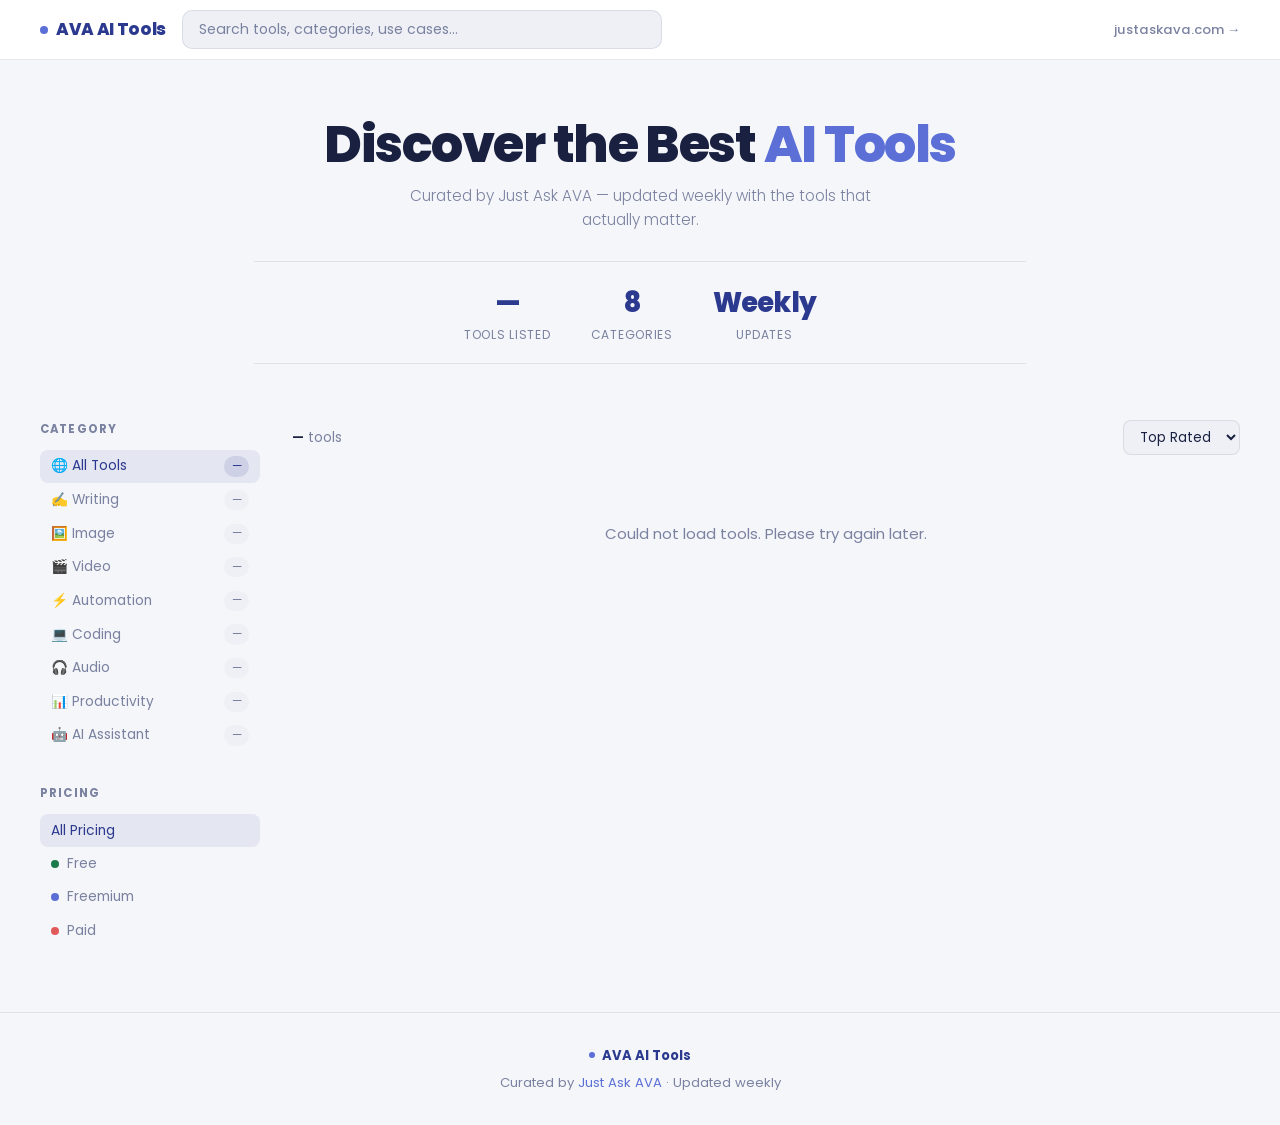
<file: index.html>
<!doctype html>
<html lang="en">
  <head>
    <meta charset="UTF-8" />
    <meta name="viewport" content="width=device-width, initial-scale=1.0" />
    <title>AI Tools Marketplace — Just Ask AVA</title>
    <link rel="preconnect" href="https://fonts.googleapis.com" />
    <link rel="preconnect" href="https://fonts.gstatic.com" crossorigin />
    <link
      href="https://fonts.googleapis.com/css2?family=Poppins:wght@300;400;500;600;700&display=swap"
      rel="stylesheet"
    />
    <link rel="stylesheet" href="css/styles.css" />
  </head>
  <body>
    <!-- HEADER -->
    <header class="header">
      <div class="header-inner">
        <div class="logo">
          <span class="logo-dot"></span>
          AVA AI Tools
        </div>
        <div class="header-search">
          <input
            type="text"
            id="searchInput"
            class="search-input"
            placeholder="Search tools, categories, use cases..."
            oninput="filterTools()"
          />
        </div>
        <a class="header-link" href="https://justaskava.com" target="_blank"
          >justaskava.com →</a
        >
      </div>
    </header>

    <!-- HERO -->
    <section class="hero">
      <h1 class="hero-title">
        Discover the Best <span class="hero-accent">AI Tools</span>
      </h1>
      <p class="hero-sub">
        Curated by Just Ask AVA — updated weekly with the tools that actually
        matter.
      </p>
      <div class="stats">
        <div class="stat">
          <div class="stat-num" id="totalToolsCount">—</div>
          <div class="stat-label">Tools Listed</div>
        </div>
        <div class="stat">
          <div class="stat-num">8</div>
          <div class="stat-label">Categories</div>
        </div>
        <div class="stat">
          <div class="stat-num">Weekly</div>
          <div class="stat-label">Updates</div>
        </div>
      </div>
    </section>

    <!-- MOBILE FILTER TOGGLE -->
    <div class="mobile-filter-bar">
      <button class="mobile-filter-toggle" onclick="toggleSidebar()">
        ☰ Filters
      </button>
      <select class="sort-select" onchange="sortTools(this.value)">
        <option value="rating">Top Rated</option>
        <option value="name">A – Z</option>
        <option value="price">Price</option>
      </select>
    </div>

    <!-- MAIN -->
    <div class="main" id="tools">
      <!-- SIDEBAR -->
      <aside class="sidebar" id="sidebar">
        <div class="sidebar-inner">
          <button class="sidebar-close" onclick="toggleSidebar()">
            ✕ Close
          </button>

          <div class="filter-section">
            <div class="filter-title">Category</div>
            <button
              class="filter-btn active"
              onclick="setCategory('all', this)"
            >
              🌐 All Tools <span class="filter-count" id="count-all">—</span>
            </button>
            <button class="filter-btn" onclick="setCategory('writing', this)">
              ✍️ Writing
              <span class="filter-count" data-category="writing">—</span>
            </button>
            <button class="filter-btn" onclick="setCategory('image', this)">
              🖼️ Image <span class="filter-count" data-category="image">—</span>
            </button>
            <button class="filter-btn" onclick="setCategory('video', this)">
              🎬 Video <span class="filter-count" data-category="video">—</span>
            </button>
            <button
              class="filter-btn"
              onclick="setCategory('automation', this)"
            >
              ⚡ Automation
              <span class="filter-count" data-category="automation">—</span>
            </button>
            <button class="filter-btn" onclick="setCategory('coding', this)">
              💻 Coding
              <span class="filter-count" data-category="coding">—</span>
            </button>
            <button class="filter-btn" onclick="setCategory('audio', this)">
              🎧 Audio <span class="filter-count" data-category="audio">—</span>
            </button>
            <button
              class="filter-btn"
              onclick="setCategory('productivity', this)"
            >
              📊 Productivity
              <span class="filter-count" data-category="productivity">—</span>
            </button>
            <button class="filter-btn" onclick="setCategory('assistant', this)">
              🤖 AI Assistant
              <span class="filter-count" data-category="assistant">—</span>
            </button>
          </div>

          <div class="filter-section">
            <div class="filter-title">Pricing</div>
            <button class="filter-btn active" onclick="setPrice('all', this)">
              All Pricing
            </button>
            <button class="filter-btn" onclick="setPrice('Free', this)">
              <span class="price-dot free"></span> Free
            </button>
            <button class="filter-btn" onclick="setPrice('Freemium', this)">
              <span class="price-dot freemium"></span> Freemium
            </button>
            <button class="filter-btn" onclick="setPrice('Paid', this)">
              <span class="price-dot paid"></span> Paid
            </button>
          </div>
        </div>
      </aside>

      <!-- SIDEBAR OVERLAY (mobile) -->
      <div
        class="sidebar-overlay"
        id="sidebarOverlay"
        onclick="toggleSidebar()"
      ></div>

      <!-- CONTENT -->
      <div class="content">
        <div class="toolbar">
          <div class="results-count">
            <span id="visibleCount">—</span> tools
          </div>
          <select
            class="sort-select desktop-sort"
            onchange="sortTools(this.value)"
          >
            <option value="rating">Top Rated</option>
            <option value="name">A – Z</option>
            <option value="price">Price</option>
          </select>
        </div>

        <div class="tools-grid" id="toolsGrid"></div>
      </div>
    </div>

    <!-- FOOTER -->
    <footer class="footer">
      <div class="footer-inner">
        <div class="footer-logo">
          <span class="logo-dot small"></span> AVA AI Tools
        </div>
        <p class="footer-text">
          Curated by
          <a href="https://justaskava.com" target="_blank">Just Ask AVA</a> ·
          Updated weekly
        </p>
      </div>
    </footer>

    <!-- MODAL -->
    <div class="modal" id="modal" onclick="closeModal(event)">
      <div class="modal-box">
        <button class="modal-close" onclick="closeModalDirect()">✕</button>
        <div id="modalBody"></div>
      </div>
    </div>

    <script src="js/app.js"></script>
  </body>
</html>
</file>
<file: css/styles.css>
/* ============================================================
   AI Tools Marketplace — Just Ask AVA
   styles.css
   ============================================================ */

/* --- VARIABLES & RESET --- */
:root {
  --bg: #f5f6fa;
  --bg2: #ffffff;
  --bg3: #eef0f6;
  --border: rgba(30, 40, 80, 0.1);
  --accent: #2b3a8f;
  --accent2: #5b6fd6;
  --accent3: #e05a5a;
  --text: #1a2040;
  --muted: #7a82a0;
  --card-bg: #ffffff;
  --sidebar-width: 220px;
}

* {
  margin: 0;
  padding: 0;
  box-sizing: border-box;
}

body {
  background: var(--bg);
  color: var(--text);
  font-family: "Poppins", sans-serif;
  font-size: 15px;
  line-height: 1.6;
  overflow-x: hidden;
}

/* --- HEADER --- */
.header {
  position: sticky;
  top: 0;
  z-index: 100;
  background: rgba(255, 255, 255, 0.92);
  backdrop-filter: blur(20px);
  border-bottom: 1px solid var(--border);
  padding: 0 2.5rem;
  height: 60px;
}

.header-inner {
  width: 100%;
  margin: 0 auto;
  height: 100%;
  display: flex;
  align-items: center;
  gap: 1rem;
}

.logo {
  font-weight: 800;
  font-size: 1.05rem;
  letter-spacing: -0.02em;
  display: flex;
  align-items: center;
  gap: 0.5rem;
  white-space: nowrap;
  color: var(--accent);
}

.logo-dot {
  width: 8px;
  height: 8px;
  background: var(--accent2);
  border-radius: 50%;
  display: inline-block;
  flex-shrink: 0;
  animation: pulse 2s infinite;
}

.logo-dot.small {
  width: 6px;
  height: 6px;
}

@keyframes pulse {
  0%,
  100% {
    opacity: 1;
    transform: scale(1);
  }
  50% {
    opacity: 0.5;
    transform: scale(0.8);
  }
}

.header-search {
  flex: 1;
  max-width: 480px;
}

.search-input {
  width: 100%;
  background: var(--bg3);
  border: 1px solid var(--border);
  color: var(--text);
  font-family: "Poppins", sans-serif;
  font-size: 0.88rem;
  padding: 0.5rem 1rem;
  border-radius: 10px;
  outline: none;
  transition:
    border-color 0.2s,
    box-shadow 0.2s;
}

.search-input:focus {
  border-color: rgba(43, 58, 143, 0.4);
  box-shadow: 0 0 0 3px rgba(43, 58, 143, 0.08);
}

.search-input::placeholder {
  color: var(--muted);
}

.header-link {
  margin-left: auto;
  color: var(--muted);
  font-size: 0.82rem;
  font-weight: 500;
  text-decoration: none;
  white-space: nowrap;
  transition: color 0.2s;
}

.header-link:hover {
  color: var(--accent);
}

/* --- HERO --- */
.hero {
  padding: 3.5rem 2.5rem 1.5rem;
  max-width: 900px;
  margin: 0 auto;
  text-align: center;
}

.hero-title {
  font-size: clamp(1.8rem, 5vw, 3.2rem);
  font-weight: 800;
  line-height: 1.1;
  letter-spacing: -0.03em;
  margin-bottom: 0.7rem;
}

.hero-accent {
  color: var(--accent2);
}

.hero-sub {
  color: var(--muted);
  font-size: 0.95rem;
  max-width: 480px;
  margin: 0 auto 1.8rem;
  font-weight: 300;
}

/* --- STATS --- */
.stats {
  display: flex;
  justify-content: center;
  gap: 2.5rem;
  padding: 1.2rem 1.5rem;
  border-top: 1px solid var(--border);
  border-bottom: 1px solid var(--border);
  margin: 0 1.5rem;
}

.stat {
  text-align: center;
}

.stat-num {
  font-size: 1.7rem;
  font-weight: 800;
  color: var(--accent);
  letter-spacing: -0.03em;
}

.stat-label {
  font-size: 0.75rem;
  color: var(--muted);
  text-transform: uppercase;
  letter-spacing: 0.06em;
}

/* --- MOBILE FILTER BAR (hidden on desktop) --- */
.mobile-filter-bar {
  display: none;
  align-items: center;
  justify-content: space-between;
  padding: 0.8rem 1.5rem;
  background: var(--bg2);
  border-bottom: 1px solid var(--border);
  gap: 1rem;
}

.mobile-filter-toggle {
  background: var(--accent);
  color: #fff;
  border: none;
  font-family: "Poppins", sans-serif;
  font-size: 0.85rem;
  font-weight: 600;
  padding: 0.45rem 1rem;
  border-radius: 8px;
  cursor: pointer;
}

/* --- MAIN LAYOUT --- */
.main {
  width: 100%;
  margin: 0 auto;
  padding: 2rem 2.5rem;
  display: grid;
  grid-template-columns: var(--sidebar-width) 1fr;
  gap: 2rem;
  position: relative;
}

/* --- SIDEBAR --- */
.sidebar {
  position: sticky;
  top: 80px;
  height: fit-content;
}

.sidebar-inner {
  /* wrapper for mobile slide-in */
}

.sidebar-close {
  display: none; /* hidden on desktop */
}

.sidebar-overlay {
  display: none; /* hidden on desktop */
}

.filter-section {
  margin-bottom: 2rem;
}

.filter-title {
  font-size: 0.72rem;
  font-weight: 700;
  letter-spacing: 0.1em;
  text-transform: uppercase;
  color: var(--muted);
  margin-bottom: 0.7rem;
}

.filter-btn {
  display: flex;
  align-items: center;
  gap: 0.5rem;
  width: 100%;
  background: none;
  border: none;
  color: var(--muted);
  font-family: "Poppins", sans-serif;
  font-size: 0.86rem;
  padding: 0.42rem 0.7rem;
  border-radius: 8px;
  cursor: pointer;
  transition: all 0.15s;
  text-align: left;
}

.filter-btn:hover {
  background: var(--bg3);
  color: var(--text);
}
.filter-btn.active {
  background: rgba(43, 58, 143, 0.08);
  color: var(--accent);
}

.filter-count {
  margin-left: auto;
  font-size: 0.73rem;
  background: var(--bg3);
  padding: 0.1rem 0.45rem;
  border-radius: 100px;
  color: var(--muted);
}

.filter-btn.active .filter-count {
  background: rgba(43, 58, 143, 0.12);
  color: var(--accent);
}

.price-dot {
  width: 8px;
  height: 8px;
  border-radius: 50%;
  display: inline-block;
  flex-shrink: 0;
}

.price-dot.free {
  background: #1a7a4a;
}
.price-dot.freemium {
  background: var(--accent2);
}
.price-dot.paid {
  background: var(--accent3);
}

/* --- CONTENT AREA --- */
.content {
  min-width: 0;
}

.toolbar {
  display: flex;
  align-items: center;
  justify-content: space-between;
  margin-bottom: 1.2rem;
}

.results-count {
  font-size: 0.85rem;
  color: var(--muted);
}

.results-count span {
  color: var(--text);
  font-weight: 600;
}

.sort-select {
  background: var(--bg3);
  border: 1px solid var(--border);
  color: var(--text);
  font-family: "Poppins", sans-serif;
  font-size: 0.83rem;
  padding: 0.38rem 0.75rem;
  border-radius: 8px;
  outline: none;
  cursor: pointer;
}

/* --- TOOLS GRID --- */
.tools-grid {
  display: grid;
  grid-template-columns: repeat(auto-fill, minmax(270px, 1fr));
  gap: 1rem;
}

/* --- TOOL CARD --- */
.tool-card {
  background: var(--card-bg);
  border: 1px solid var(--border);
  border-radius: 16px;
  padding: 1.3rem;
  cursor: pointer;
  transition: all 0.2s;
  position: relative;
  overflow: hidden;
  animation: fadeUp 0.4s ease both;
}

@keyframes fadeUp {
  from {
    opacity: 0;
    transform: translateY(16px);
  }
  to {
    opacity: 1;
    transform: translateY(0);
  }
}

.tool-card::before {
  content: "";
  position: absolute;
  inset: 0;
  background: linear-gradient(
    135deg,
    rgba(43, 58, 143, 0.03) 0%,
    transparent 60%
  );
  opacity: 0;
  transition: opacity 0.3s;
}

.tool-card:hover {
  border-color: rgba(43, 58, 143, 0.2);
  transform: translateY(-2px);
  box-shadow: 0 8px 30px rgba(30, 40, 80, 0.1);
}

.tool-card:hover::before {
  opacity: 1;
}

.card-top {
  display: flex;
  align-items: flex-start;
  gap: 0.9rem;
  margin-bottom: 0.9rem;
}

.tool-logo {
  width: 44px;
  height: 44px;
  border-radius: 10px;
  display: flex;
  align-items: center;
  justify-content: center;
  font-size: 1.4rem;
  flex-shrink: 0;
}

.tool-meta {
  flex: 1;
  min-width: 0;
}

.tool-name {
  font-weight: 700;
  font-size: 0.98rem;
  margin-bottom: 0.2rem;
  white-space: nowrap;
  overflow: hidden;
  text-overflow: ellipsis;
}

.tool-category {
  font-size: 0.73rem;
  color: var(--muted);
  text-transform: uppercase;
  letter-spacing: 0.06em;
}

.tool-rating {
  font-size: 0.8rem;
  color: #fbbf24;
  font-weight: 600;
  white-space: nowrap;
}

.tool-desc {
  font-size: 0.86rem;
  color: var(--muted);
  line-height: 1.5;
  margin-bottom: 0.9rem;
  display: -webkit-box;
  -webkit-line-clamp: 2;
  -webkit-box-orient: vertical;
  overflow: hidden;
}

.integrations {
  display: flex;
  flex-wrap: wrap;
  gap: 0.3rem;
  align-items: center;
  margin-bottom: 0.7rem;
}

.int-label {
  font-size: 0.7rem;
  color: var(--muted);
  margin-right: 0.2rem;
}

.int-badge {
  font-size: 0.68rem;
  padding: 0.12rem 0.42rem;
  background: var(--bg3);
  border: 1px solid var(--border);
  border-radius: 6px;
  color: var(--muted);
}

.tool-tags {
  display: flex;
  flex-wrap: wrap;
  gap: 0.35rem;
  margin-bottom: 0.9rem;
}

.tag {
  font-size: 0.7rem;
  padding: 0.18rem 0.5rem;
  border-radius: 100px;
  border: 1px solid var(--border);
  color: var(--muted);
  font-weight: 500;
}

.card-footer {
  display: flex;
  align-items: center;
  justify-content: space-between;
  padding-top: 0.85rem;
  border-top: 1px solid var(--border);
}

.tool-price {
  font-weight: 700;
  font-size: 0.85rem;
}

.price-free {
  color: #1a7a4a;
}
.price-paid {
  color: var(--text);
}
.price-freemium {
  color: var(--accent2);
}

.card-actions {
  display: flex;
  gap: 0.5rem;
}

.btn-visit {
  background: var(--accent);
  color: #fff;
  border: none;
  font-family: "Poppins", sans-serif;
  font-size: 0.78rem;
  font-weight: 600;
  padding: 0.38rem 0.85rem;
  border-radius: 8px;
  cursor: pointer;
  transition: all 0.15s;
  text-decoration: none;
  display: inline-flex;
  align-items: center;
}

.btn-visit:hover {
  background: var(--accent2);
}

.btn-save {
  background: var(--bg3);
  border: 1px solid var(--border);
  color: var(--muted);
  font-size: 0.85rem;
  padding: 0.38rem 0.6rem;
  border-radius: 8px;
  cursor: pointer;
  transition: all 0.15s;
}

.btn-save:hover {
  color: var(--accent3);
  border-color: rgba(224, 90, 90, 0.3);
}

/* --- MODAL --- */
.modal {
  display: none;
  position: fixed;
  inset: 0;
  background: rgba(0, 0, 0, 0.5);
  backdrop-filter: blur(8px);
  z-index: 500;
  align-items: center;
  justify-content: center;
  padding: 1.5rem;
}

.modal.open {
  display: flex;
}

.modal-box {
  background: var(--bg2);
  border: 1px solid var(--border);
  border-radius: 20px;
  max-width: 600px;
  width: 100%;
  max-height: 90vh;
  overflow-y: auto;
  padding: 2rem;
  position: relative;
  animation: modalIn 0.25s ease;
}

@keyframes modalIn {
  from {
    opacity: 0;
    transform: scale(0.95) translateY(10px);
  }
  to {
    opacity: 1;
    transform: scale(1) translateY(0);
  }
}

.modal-close {
  position: absolute;
  top: 1rem;
  right: 1rem;
  background: var(--bg3);
  border: 1px solid var(--border);
  color: var(--muted);
  width: 32px;
  height: 32px;
  border-radius: 8px;
  cursor: pointer;
  font-size: 1rem;
  display: flex;
  align-items: center;
  justify-content: center;
  transition: all 0.15s;
}

.modal-close:hover {
  color: var(--text);
}

.modal-logo {
  width: 60px;
  height: 60px;
  border-radius: 14px;
  display: flex;
  align-items: center;
  justify-content: center;
  font-size: 2rem;
  margin-bottom: 1rem;
}

.modal-box h2 {
  font-size: 1.5rem;
  font-weight: 800;
  margin-bottom: 0.3rem;
}

.modal-rating-row {
  display: flex;
  align-items: center;
  gap: 1rem;
  margin-bottom: 1rem;
  color: var(--muted);
  font-size: 0.83rem;
  flex-wrap: wrap;
}

.modal-desc {
  color: var(--muted);
  line-height: 1.7;
  margin-bottom: 1.5rem;
  font-size: 0.92rem;
}

.modal-section-title {
  font-size: 0.73rem;
  font-weight: 700;
  letter-spacing: 0.1em;
  text-transform: uppercase;
  color: var(--muted);
  margin-bottom: 0.6rem;
}

.modal-grid {
  display: grid;
  grid-template-columns: 1fr 1fr;
  gap: 0.8rem;
  margin-bottom: 1.5rem;
}

.modal-info-box {
  background: var(--bg3);
  border: 1px solid var(--border);
  border-radius: 10px;
  padding: 0.75rem 1rem;
}

.modal-info-label {
  font-size: 0.73rem;
  color: var(--muted);
  margin-bottom: 0.2rem;
}
.modal-info-value {
  font-size: 0.93rem;
  font-weight: 600;
}

.modal-tags {
  display: flex;
  flex-wrap: wrap;
  gap: 0.4rem;
  margin-bottom: 1.5rem;
}

.modal-uses {
  list-style: none;
  margin-bottom: 1.5rem;
}

.modal-uses li {
  padding: 0.4rem 0;
  border-bottom: 1px solid var(--border);
  font-size: 0.88rem;
  color: var(--muted);
  display: flex;
  align-items: center;
  gap: 0.5rem;
}

.modal-uses li::before {
  content: "→";
  color: var(--accent2);
}

.modal-footer {
  display: flex;
  gap: 0.8rem;
}

.btn-primary {
  flex: 1;
  background: var(--accent);
  color: #fff;
  border: none;
  font-family: "Poppins", sans-serif;
  font-size: 0.88rem;
  font-weight: 600;
  padding: 0.7rem 1rem;
  border-radius: 10px;
  cursor: pointer;
  transition: background 0.15s;
  text-align: center;
  text-decoration: none;
  display: block;
}

.btn-primary:hover {
  background: var(--accent2);
}

/* --- FOOTER --- */
.footer {
  border-top: 1px solid var(--border);
  padding: 2rem 1.5rem;
  text-align: center;
  color: var(--muted);
  font-size: 0.82rem;
}

.footer-inner {
  max-width: 1280px;
  margin: 0 auto;
  padding: 0 3rem;
  display: flex;
  flex-direction: column;
  align-items: center;
  gap: 0.4rem;
}

.footer-logo {
  font-weight: 700;
  color: var(--accent);
  display: flex;
  align-items: center;
  gap: 0.4rem;
}

.footer-text a {
  color: var(--accent2);
  text-decoration: none;
}
.footer-text a:hover {
  text-decoration: underline;
}

/* --- UTILITY --- */
.hidden {
  display: none !important;
}

/* ============================================================
   RESPONSIVE — TABLET (max 900px)
   ============================================================ */
@media (max-width: 900px) {
  .header-link {
    display: none;
  }

  .hero {
    padding: 2.5rem 1.5rem 1.2rem;
  }

  .stats {
    gap: 1.5rem;
    margin: 0 0.5rem;
  }

  /* Show mobile filter bar */
  .mobile-filter-bar {
    display: flex;
  }

  /* Hide desktop sort in toolbar */
  .desktop-sort {
    display: none;
  }

  /* Switch to single column */
  .main {
    grid-template-columns: 1fr;
    padding: 1.5rem 1rem;
  }

  /* Sidebar becomes a slide-in drawer */
  .sidebar {
    position: fixed;
    top: 0;
    left: -280px;
    width: 280px;
    height: 100vh;
    background: var(--bg2);
    border-right: 1px solid var(--border);
    z-index: 300;
    transition: left 0.3s ease;
    overflow-y: auto;
    padding: 0;
  }

  .sidebar.open {
    left: 0;
  }

  .sidebar-inner {
    padding: 1.5rem;
  }

  .sidebar-close {
    display: flex;
    align-items: center;
    gap: 0.5rem;
    background: none;
    border: none;
    color: var(--muted);
    font-family: "Poppins", sans-serif;
    font-size: 0.85rem;
    cursor: pointer;
    margin-bottom: 1.5rem;
    padding: 0;
  }

  /* Overlay behind sidebar */
  .sidebar-overlay {
    display: none;
    position: fixed;
    inset: 0;
    background: rgba(0, 0, 0, 0.4);
    z-index: 200;
  }

  .sidebar-overlay.visible {
    display: block;
  }

  .tools-grid {
    grid-template-columns: repeat(auto-fill, minmax(250px, 1fr));
  }
}

/* ============================================================
   RESPONSIVE — MOBILE (max 600px)
   ============================================================ */
@media (max-width: 600px) {
  .header {
    padding: 0 1rem;
  }

  .header-inner {
    gap: 0.75rem;
  }

  .logo {
    font-size: 0.95rem;
  }

  .search-input {
    font-size: 0.82rem;
    padding: 0.45rem 0.85rem;
  }

  .hero-title {
    font-size: 1.7rem;
  }

  .hero-sub {
    font-size: 0.88rem;
  }

  .stats {
    gap: 1rem;
    padding: 1rem;
    margin: 0;
  }

  .stat-num {
    font-size: 1.4rem;
  }

  .main {
    padding: 1rem;
  }

  .tools-grid {
    grid-template-columns: 1fr;
  }

  .modal-box {
    padding: 1.5rem 1.2rem;
    border-radius: 16px;
  }

  .modal-grid {
    grid-template-columns: 1fr;
  }

  .modal-box h2 {
    font-size: 1.3rem;
  }
}

/* --- SECURITY BADGES --- */
.sec-badge {
  display: inline-block;
  font-size: 0.68rem;
  font-weight: 600;
  padding: 0.15rem 0.5rem;
  border-radius: 100px;
  white-space: nowrap;
}

.sec-enterprise {
  background: rgba(26, 122, 74, 0.1);
  color: #1a7a4a;
  border: 1px solid rgba(26, 122, 74, 0.2);
}
.sec-business {
  background: rgba(234, 179, 8, 0.1);
  color: #92700a;
  border: 1px solid rgba(234, 179, 8, 0.25);
}
.sec-standard {
  background: rgba(224, 90, 90, 0.1);
  color: #b94040;
  border: 1px solid rgba(224, 90, 90, 0.2);
}
.sec-unknown {
  background: var(--bg3);
  color: var(--muted);
  border: 1px solid var(--border);
}

/* --- UPDATE RISK BADGES --- */
.risk-badge {
  display: inline-block;
  font-size: 0.75rem;
  font-weight: 600;
  padding: 0.15rem 0.5rem;
  border-radius: 100px;
}

.risk-low {
  background: rgba(26, 122, 74, 0.1);
  color: #1a7a4a;
}
.risk-medium {
  background: rgba(234, 179, 8, 0.1);
  color: #92700a;
}
.risk-high {
  background: rgba(224, 90, 90, 0.1);
  color: #b94040;
}
.risk-unknown {
  background: var(--bg3);
  color: var(--muted);
}

/* --- SECURITY NOTES BOX --- */
.security-notes-box {
  background: rgba(255, 200, 50, 0.07);
  border: 1px solid rgba(234, 179, 8, 0.25);
  border-left: 3px solid #e6a817;
  border-radius: 8px;
  padding: 0.85rem 1rem;
  font-size: 0.83rem;
  color: var(--text);
  line-height: 1.6;
  margin-bottom: 1.5rem;
}
</file>
